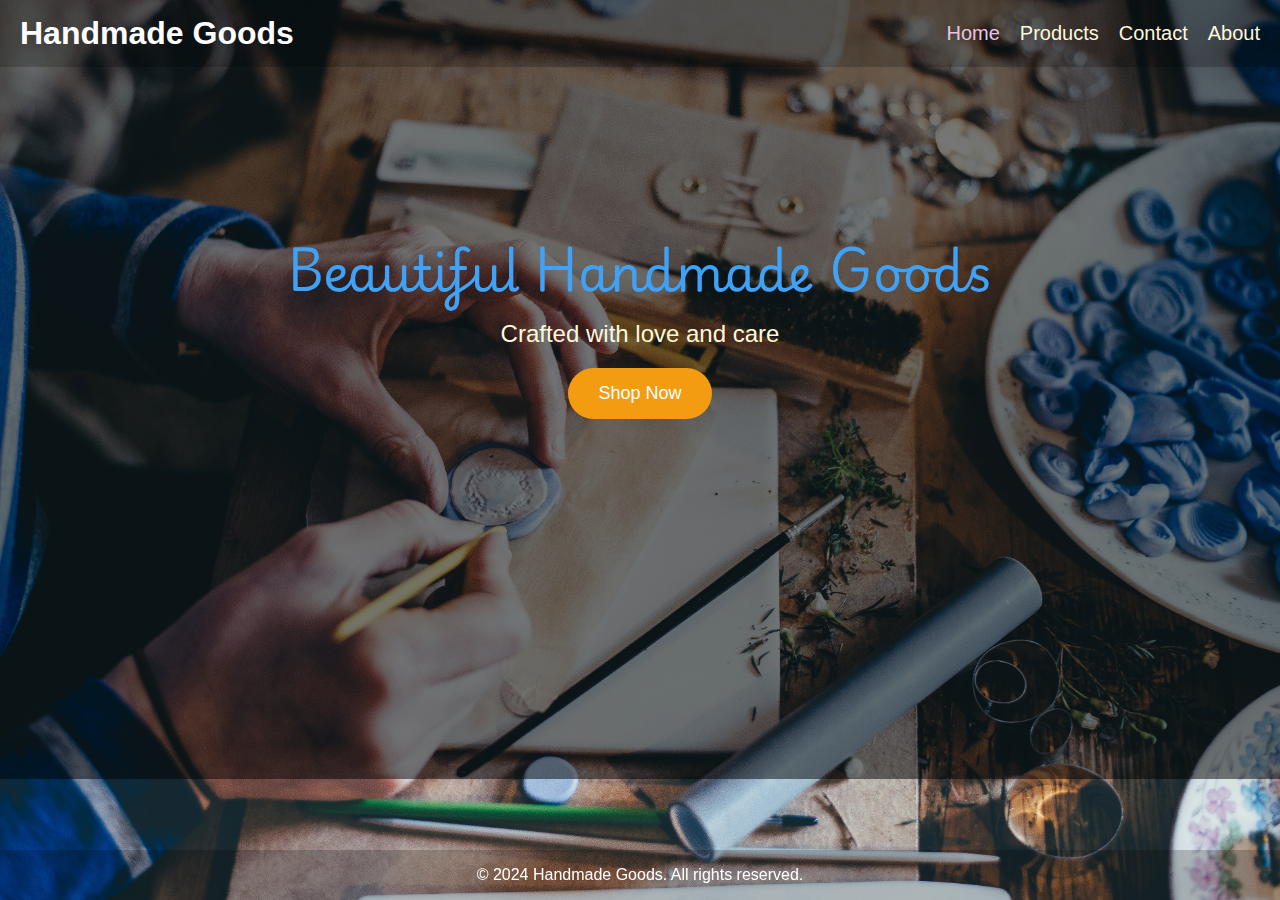
<file: index.html>
<!DOCTYPE html>
<html lang="en">

<head>
    <meta charset="UTF-8">
    <meta name="viewport" content="width=device-width, initial-scale=1.0">
    <title>Handmade Goods</title>
    <link rel="stylesheet" href="styles.css">
</head>

<body>
    <header>
        <nav>
            <h1>Handmade Goods</h1>
            <ul>
                <li><a href="index.html" style="color: #E8C5E5;">Home</a></li>
                <li><a href="products.html">Products</a></li>
                <li><a href="contact.html">Contact</a></li>
                <li><a href="about.html">About</a></li>
            </ul>
        </nav>
    </header>
    <section class="hero">

        <h2>Beautiful Handmade Goods</h2>
        <p>Crafted with love and care</p>
        <button class="cta-button">Shop Now</button>
    </section>
    <footer>
        <p>&copy; 2024 Handmade Goods. All rights reserved.</p>
    </footer>
</body>

</html>
</file>
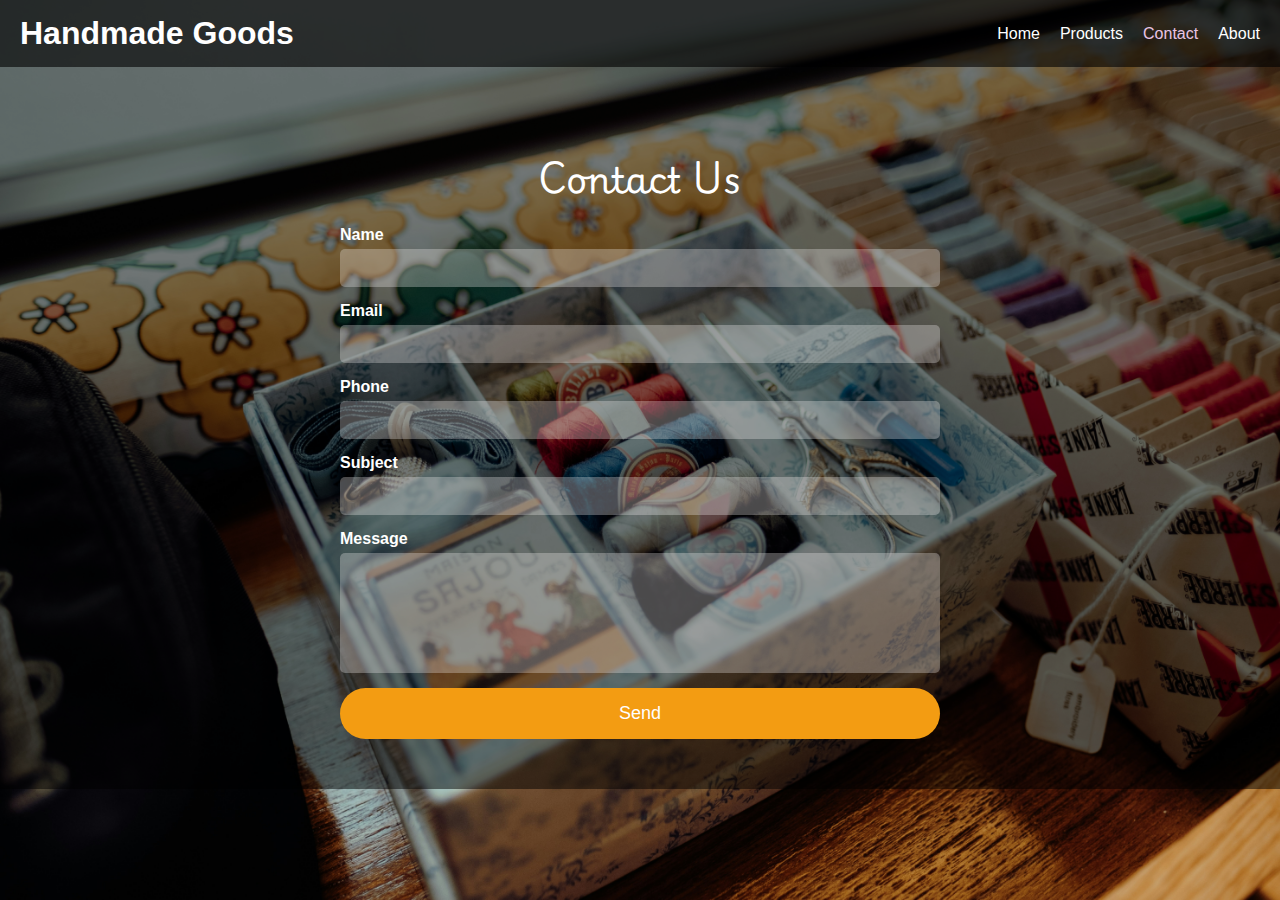
<file: contact.html>
<!DOCTYPE html>
<html lang="en">

<head>
    <meta charset="UTF-8">
    <meta name="viewport" content="width=device-width, initial-scale=1.0">
    <title>Contact Us</title>
    <link rel="stylesheet" href="contact.css">
</head>

<body>
    <header>
        <nav>
            <h1>Handmade Goods</h1>
            <ul>
                <li><a href="index.html">Home</a></li>
                <li><a href="products.html">Products</a></li>
                <li><a href="contact.html" style="color: #E8C5E5;">Contact</a></li>
                <li><a href="about.html">About</a></li>
            </ul>
        </nav>
    </header>
    <section class="contact">
        <h2>Contact Us</h2>
        <form>
            <label for="name">Name</label>
            <input type="text" id="name" name="name" required>

            <label for="email">Email</label>
            <input type="email" id="email" name="email" required>

            <label for="phone">Phone</label>
            <input type="tel" id="phone" name="phone" required>

            <label for="subject">Subject</label>
            <input type="text" id="subject" name="subject" required>

            <label for="message">Message</label>
            <textarea id="message" name="message" required></textarea>

            <button type="submit">Send</button>
        </form>
    </section>
</body>

</html>
</file>
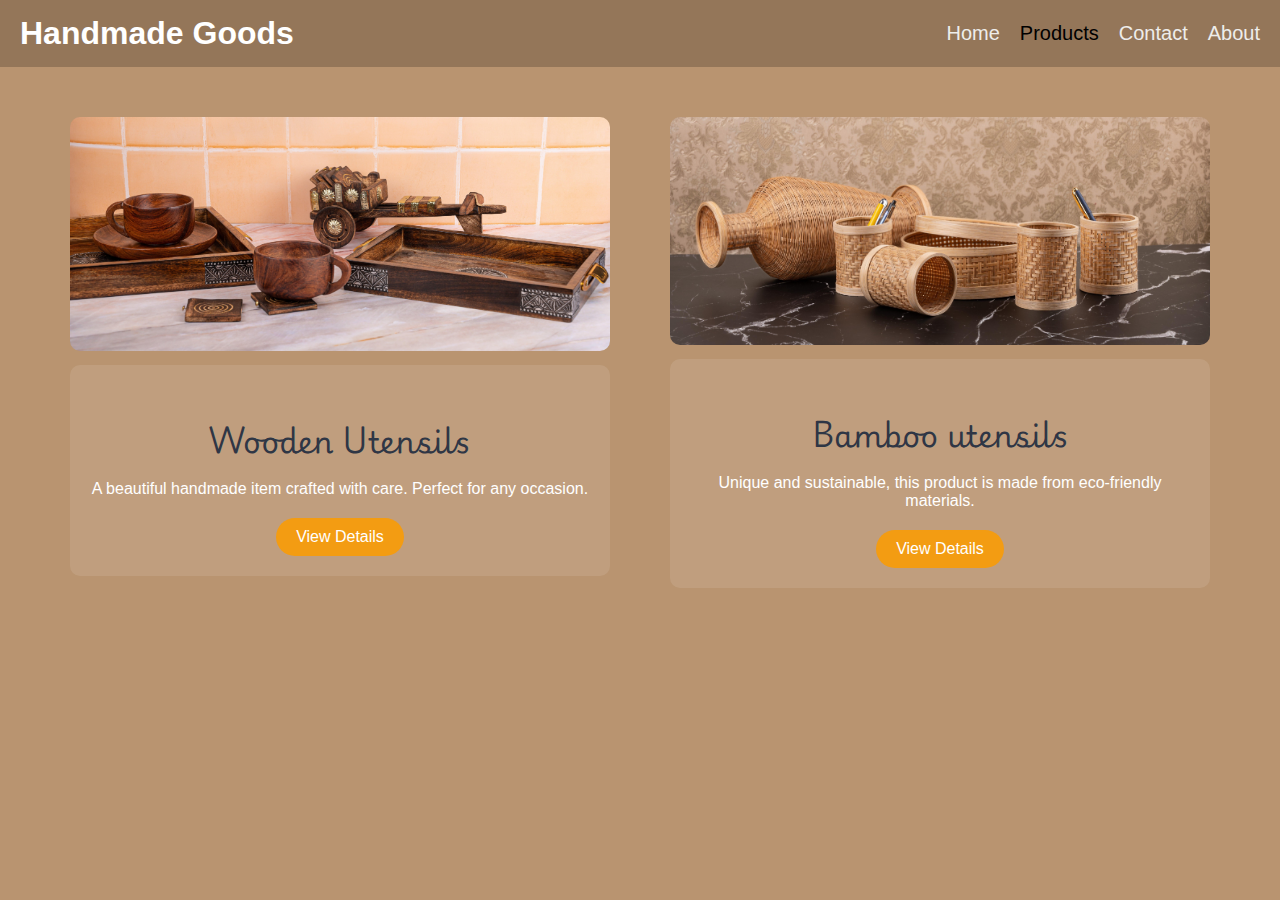
<file: products.html>
<!DOCTYPE html>
<html lang="en">

<head>
    <meta charset="UTF-8">
    <meta name="viewport" content="width=device-width, initial-scale=1.0">
    <title>Products</title>
    <link rel="stylesheet" href="products.css">
</head>

<body>
    <header>
        <nav>
            <h1>Handmade Goods</h1>
            <ul>
                <li><a href="index.html">Home</a></li>
                <li><a href="products.html" style="color: black;">Products</a></li>
                <li><a href="contact.html">Contact</a></li>
                <li><a href="about.html">About</a></li>
            </ul>
        </nav>
    </header>
    <section class="products">
        <div class="product">
            <img src="i2.jpg" alt="Product 1">
            <div class="product-description">
                <h3>Wooden Utensils</h3>
                <p>A beautiful handmade item crafted with care. Perfect for any occasion.</p>
                <button class="product-button">View Details</button>
            </div>
        </div>
        <div class="product">
            <img src="i3.jpg" alt="Product 2">
            <div class="product-description">
                <h3>Bamboo utensils</h3>
                <p>Unique and sustainable, this product is made from eco-friendly materials.</p>
                <button class="product-button">View Details</button>
            </div>
        </div>
    </section>
</body>

</html>
</file>
<file: styles.css>
@import url("https://fonts.googleapis.com/css2?family=Playwrite+IT+Moderna:wght@100..400&display=swap");
body {
  font-family: Arial, sans-serif;
  margin: 0;
  padding: 0;
  background: url("j1.jpg") no-repeat center center/cover;
  background-attachment: fixed;
  position: relative;
  color: #fff;
}

body::before {
  content: "";
  position: absolute;
  top: 0;
  left: 0;
  width: 100%;
  height: 150%;
  background: rgba(0, 0, 0, 0.5);
  z-index: -1;
}

header {
  background: rgba(0, 0, 0, 0.2);
  padding: 15px 20px;
}

nav {
  display: flex;
  justify-content: space-between;
  align-items: center;
}

nav h1 {
  margin: 0;
}

nav ul {
  list-style: none;
  margin: 0;
  padding: 0;
  display: flex;
}

nav ul li {
  margin-left: 20px;
}

nav ul li a {
  color: #fff8db;
  font-size: 20px;
  text-decoration: none;
  transition: color 0.3s;
}

nav ul li a:hover {
  transform: scale(1.1);
  color: #f39c12;
}

.hero {
  text-align: center;
  padding: 100px 20px;
  position: relative;
  z-index: 1;
}

.hero h2 {
  font-family: "Playwrite IT Moderna", cursive;
  font-weight: 700;
  color: #3fa2f6;
  font-size: 50px;
  margin: 60px 0 10px;
  animation: fadeInDown 1s ease-out;
}

.hero p {
  color: #fff8db;
  font-size: 24px;
  margin: 0 0 20px;
  animation: fadeInUp 1s ease-out;
}

.cta-button {
  background-color: #f39c12;
  color: #fff;
  border: none;
  padding: 15px 30px;
  font-size: 18px;
  border-radius: 30px;
  cursor: pointer;
  transition: background-color 0.3s ease-out, transform 0.3s ease-out;
}

.cta-button:hover {
  transform: scale(1.1);
  background-color: #e67e22;
}

footer {
  background-color: rgba(0, 0, 0, 0.2);
  color: #fff;
  text-align: center;
  padding-bottom: 20px;
  position: fixed;
  height: 30px;
  bottom: 0;
  width: 100%;
  z-index: 1;
}

@keyframes fadeInDown {
  0% {
    opacity: 0;
    transform: translateY(-20px);
  }
  100% {
    opacity: 1;
    transform: translateY(0);
  }
}

@keyframes fadeInUp {
  0% {
    opacity: 0;
    transform: translateY(20px);
  }
  100% {
    opacity: 1;
    transform: translateY(0);
  }
}

/* Responsive design */
@media (max-width: 768px) {
  .hero h2 {
    font-size: 36px;
  }

  .hero p {
    font-size: 18px;
  }

  .cta-button {
    padding: 10px 20px;
    font-size: 16px;
  }

  nav ul {
    flex-direction: column;
  }

  nav ul li {
    margin-left: 0;
    margin-top: 10px;
  }
}
</file>
<file: contact.css>
@import url("https://fonts.googleapis.com/css2?family=Playwrite+IT+Moderna:wght@100..400&display=swap");
body {
  font-family: Arial, sans-serif;
  margin: 0;
  padding: 0;
  background: url("j3.jpg") no-repeat center center/cover;
  background-attachment: fixed;
  position: relative;
  color: #fff;
}

body::before {
  content: "";
  position: absolute;
  top: 0;
  left: 0;
  width: 100%;
  height: 100%;
  background: rgba(0, 0, 0, 0.5);
  z-index: -1;
}

header {
  background: rgba(0, 0, 0, 0.6);
  padding: 15px 20px;
}

nav {
  display: flex;
  justify-content: space-between;
  align-items: center;
}

nav h1 {
  margin: 0;
}

nav ul {
  list-style: none;
  margin: 0;
  padding: 0;
  display: flex;
}

nav ul li {
  margin-left: 20px;
}

nav ul li a {
  color: #fff;
  text-decoration: none;
  transition: color 0.3s;
}

nav ul li a:hover {
  color: #f39c12;
}

.contact {
  text-align: center;
  padding: 50px 20px;
  max-width: 600px;
  margin: 0 auto;
  position: relative;
  z-index: 1;
}

.contact h2 {
  font-family: "Playwrite IT Moderna", cursive;
  font-size: 36px;
  margin-bottom: 20px;
  animation: fadeInDown 1s ease-out;
}

.contact form {
  display: flex;
  flex-direction: column;
}

.contact label {
  text-align: left;
  margin-bottom: 5px;
  font-weight: bold;
}

.contact input,
.contact textarea {
  margin-bottom: 15px;
  padding: 10px;
  border: none;
  border-radius: 5px;
  font-size: 16px;
  background: rgba(248, 246, 246, 0.3);
}

.contact textarea {
  height: 100px;
  resize: none;
}

.contact button {
  border-radius: 30px;
  background-color: #f39c12;
  color: #fff;
  border: none;
  padding: 15px;
  font-size: 18px;
  cursor: pointer;
  transition: background-color 0.3s ease-out, transform 0.3s ease-out;
}

.contact button:hover {
  transform: scale(1.05);
  background-color: #e67e22;
}

@keyframes fadeInDown {
  0% {
    opacity: 0;
    transform: translateY(-20px);
  }
  100% {
    opacity: 1;
    transform: translateY(0);
  }
}

@keyframes fadeInUp {
  0% {
    opacity: 0;
    transform: translateY(20px);
  }
  100% {
    opacity: 1;
    transform: translateY(0);
  }
}

/* Responsive design */
@media (max-width: 768px) {
  .contact h2 {
    font-size: 28px;
  }

  .contact form {
    padding: 0 20px;
  }

  .contact button {
    padding: 10px;
    font-size: 16px;
  }

  nav ul {
    flex-direction: column;
  }

  nav ul li {
    margin-left: 0;
    margin-top: 10px;
  }
}
</file>
<file: products.css>
@import url("https://fonts.googleapis.com/css2?family=Playwrite+IT+Moderna:wght@100..400&display=swap");

body {
  font-family: Arial, sans-serif;
  margin: 0;
  padding: 0;
  background-color: #b99470; /* Background color */
  position: relative;
  color: #fff;
}

header {
  background: rgba(0, 0, 0, 0.2);
  padding: 15px 20px;
}

nav {
  display: flex;
  justify-content: space-between;
  align-items: center;
}

nav h1 {
  margin: 0;
}

nav ul {
  list-style: none;
  margin: 0;
  padding: 0;
  display: flex;
}

nav ul li {
  margin-left: 20px;
}

nav ul li a {
  color: #eeedeb;
  text-decoration: none;
  font-size: 20px;
  transition: color 0.3s;
}

nav ul li a:hover {
  color: #2f3645;
}

.products {
  display: flex;
  justify-content: space-around;
  padding: 50px 20px;
  max-width: 1200px;
  margin: 0 auto;
  position: relative;
  z-index: 1;
}

.product {
  width: 45%;
  text-align: center;
  margin-bottom: 40px;
}

.product img {
  width: 100%;
  height: auto;
  border-radius: 10px;
}

.product-description {
  background-color: rgba(
    255,
    255,
    255,
    0.1
  ); /* Semi-transparent white background */
  padding: 20px;
  border-radius: 10px;
  margin-top: 10px;
}

.product-description h3 {
  font-family: "Playwrite IT Moderna", cursive;
  color: #2f3645;
  font-size: 30px;
  font-weight: 1400;
  margin-bottom: 10px;
}

.product-description p {
  font-size: 16px;
  margin-bottom: 20px;
}

.product-button {
  background-color: #f39c12;
  color: #fff;
  border: none;
  border-radius: 30px;
  padding: 10px 20px;
  font-size: 16px;
  cursor: pointer;
  transition: background-color 0.3s ease-out, transform 0.3s ease-out;
}

.product-button:hover {
  transform: scale(1.1);
  background-color: #e67e22;
}

@keyframes fadeInDown {
  0% {
    opacity: 0;
    transform: translateY(-20px);
  }
  100% {
    opacity: 1;
    transform: translateY(0);
  }
}

@keyframes fadeInUp {
  0% {
    opacity: 0;
    transform: translateY(20px);
  }
  100% {
    opacity: 1;
    transform: translateY(0);
  }
}

/* Responsive design */
@media (max-width: 768px) {
  .products {
    flex-direction: column;
    align-items: center;
  }

  .product {
    width: 80%;
  }
}
</file>
